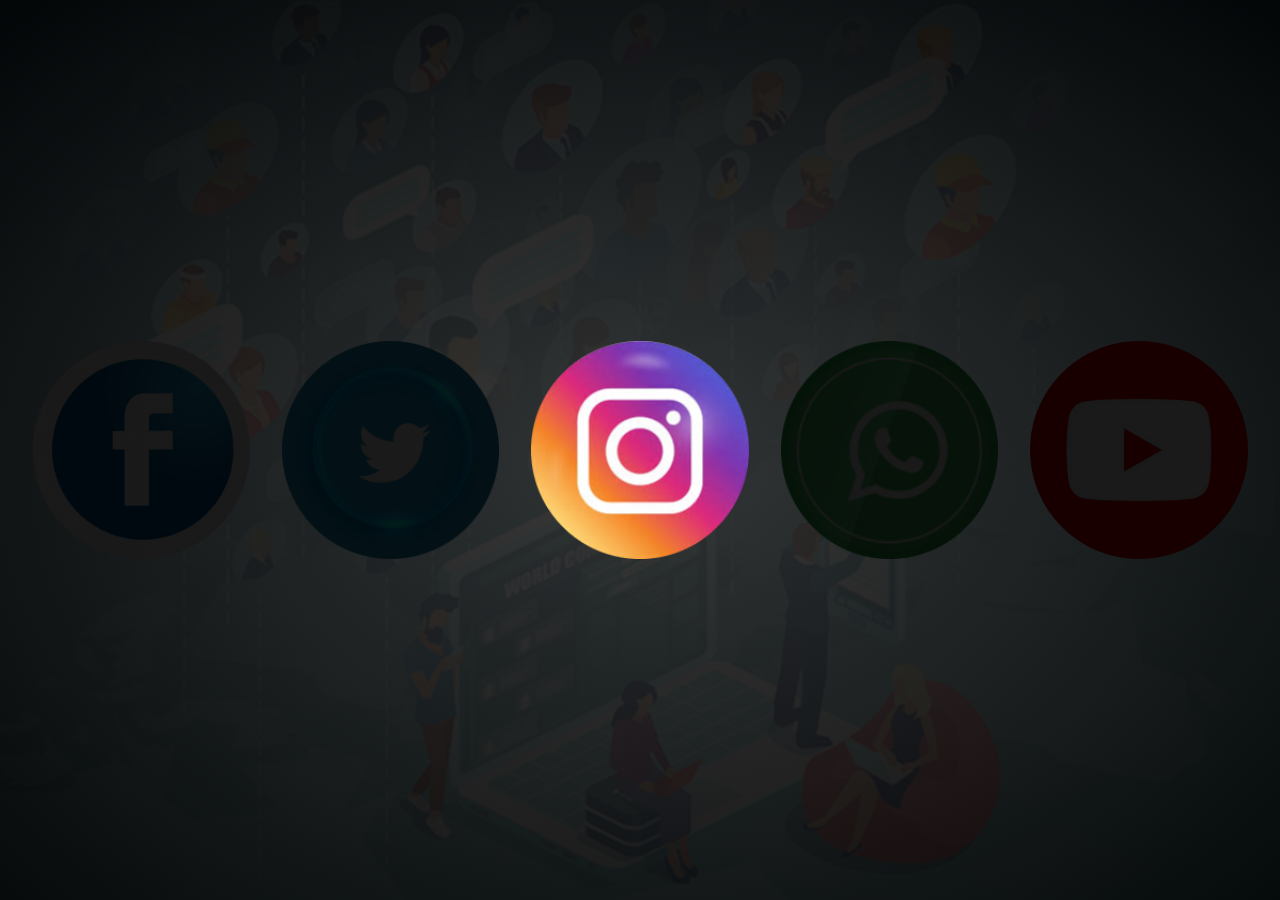
<file: social media/index.html>
<!DOCTYPE html>
<html lang="en">
<head>
    <meta charset="UTF-8">
    <meta name="viewport" content="width=device-width, initial-scale=1.0">
    <title>SocialMedia</title>
    <link rel="stylesheet" href="style.css">
</head>
<body>
<div class="container">
    
        <a href=""class="sociallink">
            <img src="images/Facebook.png">
        </a>
        <a href=""class="sociallink">
            <img src="images/image1.png">
        </a>
        <a href=""class="sociallink light">
            <img src="images/images2.png">
        </a>
        <a href=""class="sociallink">
            <img src="images/whatsapp.png">
        </a>
        <a href=""class="sociallink">
            <img src="images/youube.png">
        </a>
    
</div>
 <script src="script.js"></script>   
</body>
</html>
</file>
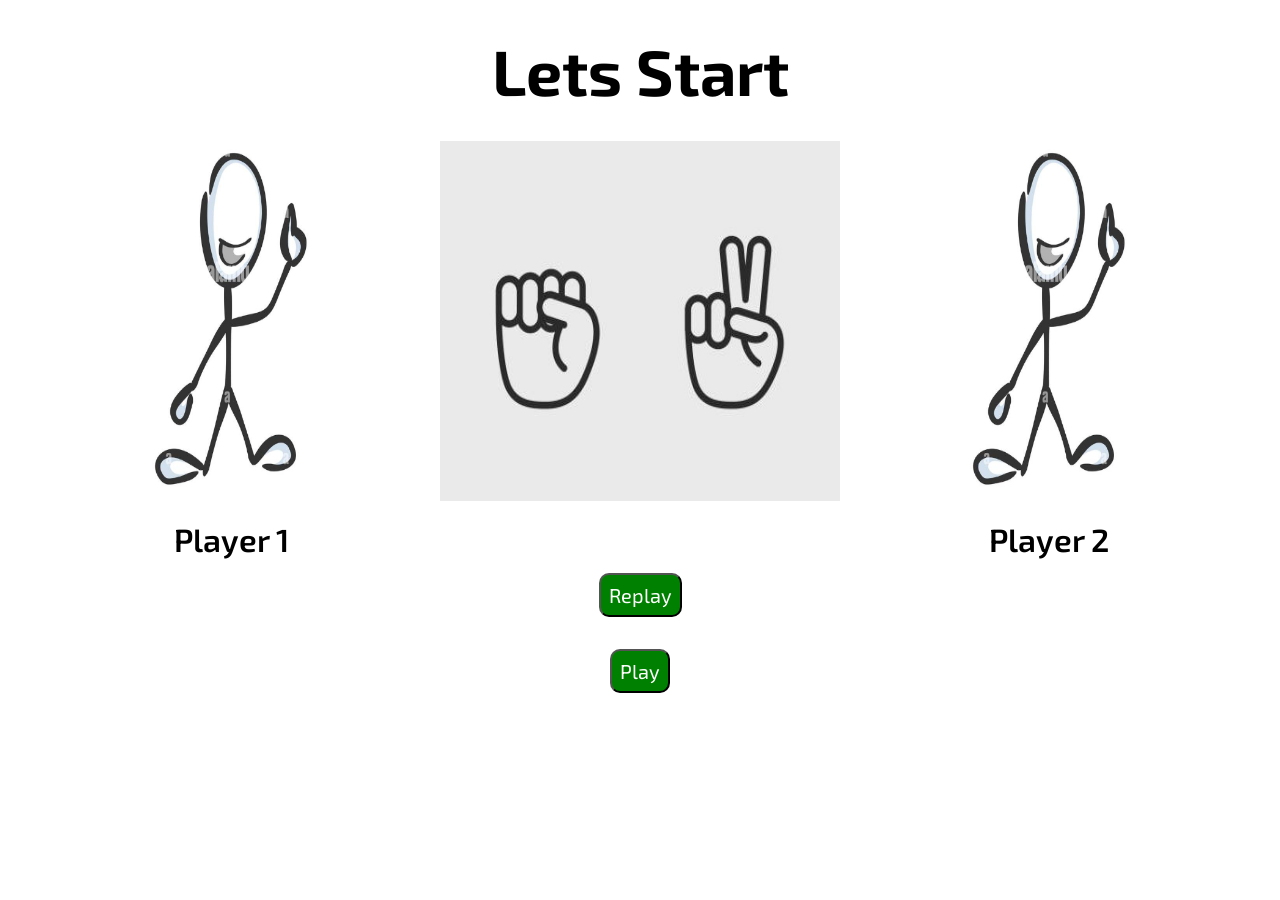
<file: Stone Paper Scissors/index.html>
<!DOCTYPE html>
<html lang="en">
<head>
    <meta charset="UTF-8">
    <meta name="viewport" content="width=device-width, initial-scale=1.0">
    <title>Stone Paper Scissors</title>
    <link href="https://fonts.googleapis.com/css2?family=Exo+2:wght@200&display=swap" rel="stylesheet">
<style>
    *{
        padding: 0;
        margin: 0;
        box-sizing: border-box;
        font-family: 'Exo 2';
    }
    body{
        text-align: center;
       
    }

    h1{
        padding: 2rem;
        font-size: 4rem;
        text-align: center;
        display: block;
        
    }
   
    button{
        font-size: 20px;
        padding: 0.5rem;
        border-radius: 10px;
        margin-top: 2rem;
        background-color: green;
        color: white;
        cursor: pointer;
        /* position: absolute; */
       
    }
    .main{
        display: flex;
        justify-content: space-evenly;
        /* background-color:yellow; */
        padding: 0 2rem;
        height: 400px
        /* position: relative; */
    
    }
    p{
        font-size: 2rem;
        margin-top: 1rem;
        font-weight: 600;
        /* width: 100%; */
    }
  
    .buttons{
        padding: 0 1rem;
        /* background-color: brown; */
        /* width: 100%; */
        text-align: center;
        justify-content: center;
        align-items: center;
        /* position: absolute;right: 700px;
        bottom: 30px; */
    }
    .player1{
        padding-right: 10px;
        width: 200px;
        /* background-color: aqua; */
    }
    .player2{
        padding-left: 10px;
        width: 200px;
    }
   .player1 img{
    width: 100%;
    height: 90%;
    /* padding-right: 15%; */
    /* margin-left: 5rem; */
    
   }
   .player2 img{
    width: 100%;
    height: 90%;
    /* padding-left: 10%; */
    /* margin-right: 5rem; */
    
   }
   .container img{
    width: 50%;
    max-width: 200px;
    height: 90%;
    /* position: relative; */
   }
   .container{
    display:flex;
    width: 400px;
    /* background-color: aquamarine; */
   }
   /* .container2 img{
    width: 100%;
    height: 90%;
   } */
</style>
</head>
<body>
    <!-- <h1>Lets Start</h1> -->
    <div class="header">
        <h1>Lets Start</h1>
    <div class="main">
        <div class="player1">
            <img src="images/player.png" >
            <p>Player 1</p>
        </div>
    <div class="container">
        <img src="images/img1.jpg" >
        
    <!-- </div> -->
    <!-- <div class="container2"> -->
        <!-- <img src="images/img1.jpg" > -->
        <img src="images/img2.jpg" >
    </div>
    <div class="player2">
        <img src="images/player.png" >
        <p>Player 2</p>
    </div>
    </div>
    <div class="buttons">
        <button onclick="reload()">Replay</button><br>
    <button onclick="game()"> Play</button>
    </div>
</div> 
<script>
    

    
    function game(){
        var num=Math.floor(Math.random()*3)+1
        var img1="img" +num+ ".jpg"
        var image1="images/"+img1

        var num2=Math.floor(Math.random()*3)+1
        var img2="img"+num2+".jpg"
        var image2="images/"+img2
        
        var pic1=document.querySelectorAll("img")[1]
        var pic2=document.querySelectorAll("img")[2]
        var pic3=document.querySelectorAll("img")[0]
        var pic4=document.querySelectorAll("img")[3]
        pic1. setAttribute("src",image1)
        pic2. setAttribute("src",image2)
        
        var image3="images/happy1.png"
        var image4="images/sad.png"
        var image5="images/tie.png"
        var title=document.querySelector("h1");
        if((num==1 && num2==2)||(num==2 &&num2==3)|| (num==3&&num2==1)){
            title.textContent="Player 1 Wins";
            pic3.setAttribute("src",image3)
            pic4.setAttribute("src",image4)
        }
        else if((num==1 && num2==3)||(num==2 && num2==1)||(num==3 &&num2==2)){
            title.textContent="Player 2 Wins"
            pic4.setAttribute("src",image3)
            pic3.setAttribute("src",image4)
        }
        else{
            title.textContent="Tie"
            pic3.setAttribute("src",image5)
            pic4.setAttribute("src",image5)

        }
    
    }
function reload(){
    location.reload()
}


</script>  




</body>
</html>
</file>
<file: social media/style.css>
*{
    margin: 0;
    padding: 0;
    box-sizing: border-box;
    text-decoration: none;
}

.container{
    width: 100%;
    height: 100vh;
    display: flex;
    padding: 1rem;
    align-items: center;
    background: radial-gradient(rgba(48,48,48,0.95),rgba(0,0,0,0.95)),url('images/social-blog.jpg') center no-repeat;
    background-size: cover;

}
.sociallink{
    width: 20%;
    filter: brightness(0.1);
}
.sociallink:nth-child(3){
    transition: filter0.5s ;
}
.sociallink:nth-child(1),
.sociallink:nth-child(5){
    transition: width.5s,opacity.5s;
}
.sociallink img{
    width: 100%;
    display: flex;
    padding: 1rem;
}
.fade-out{
opacity: 0;
width: 0;
}
.light{
   filter: brightness(1.0);
   transition: filter 1.5s;
}
</file>
